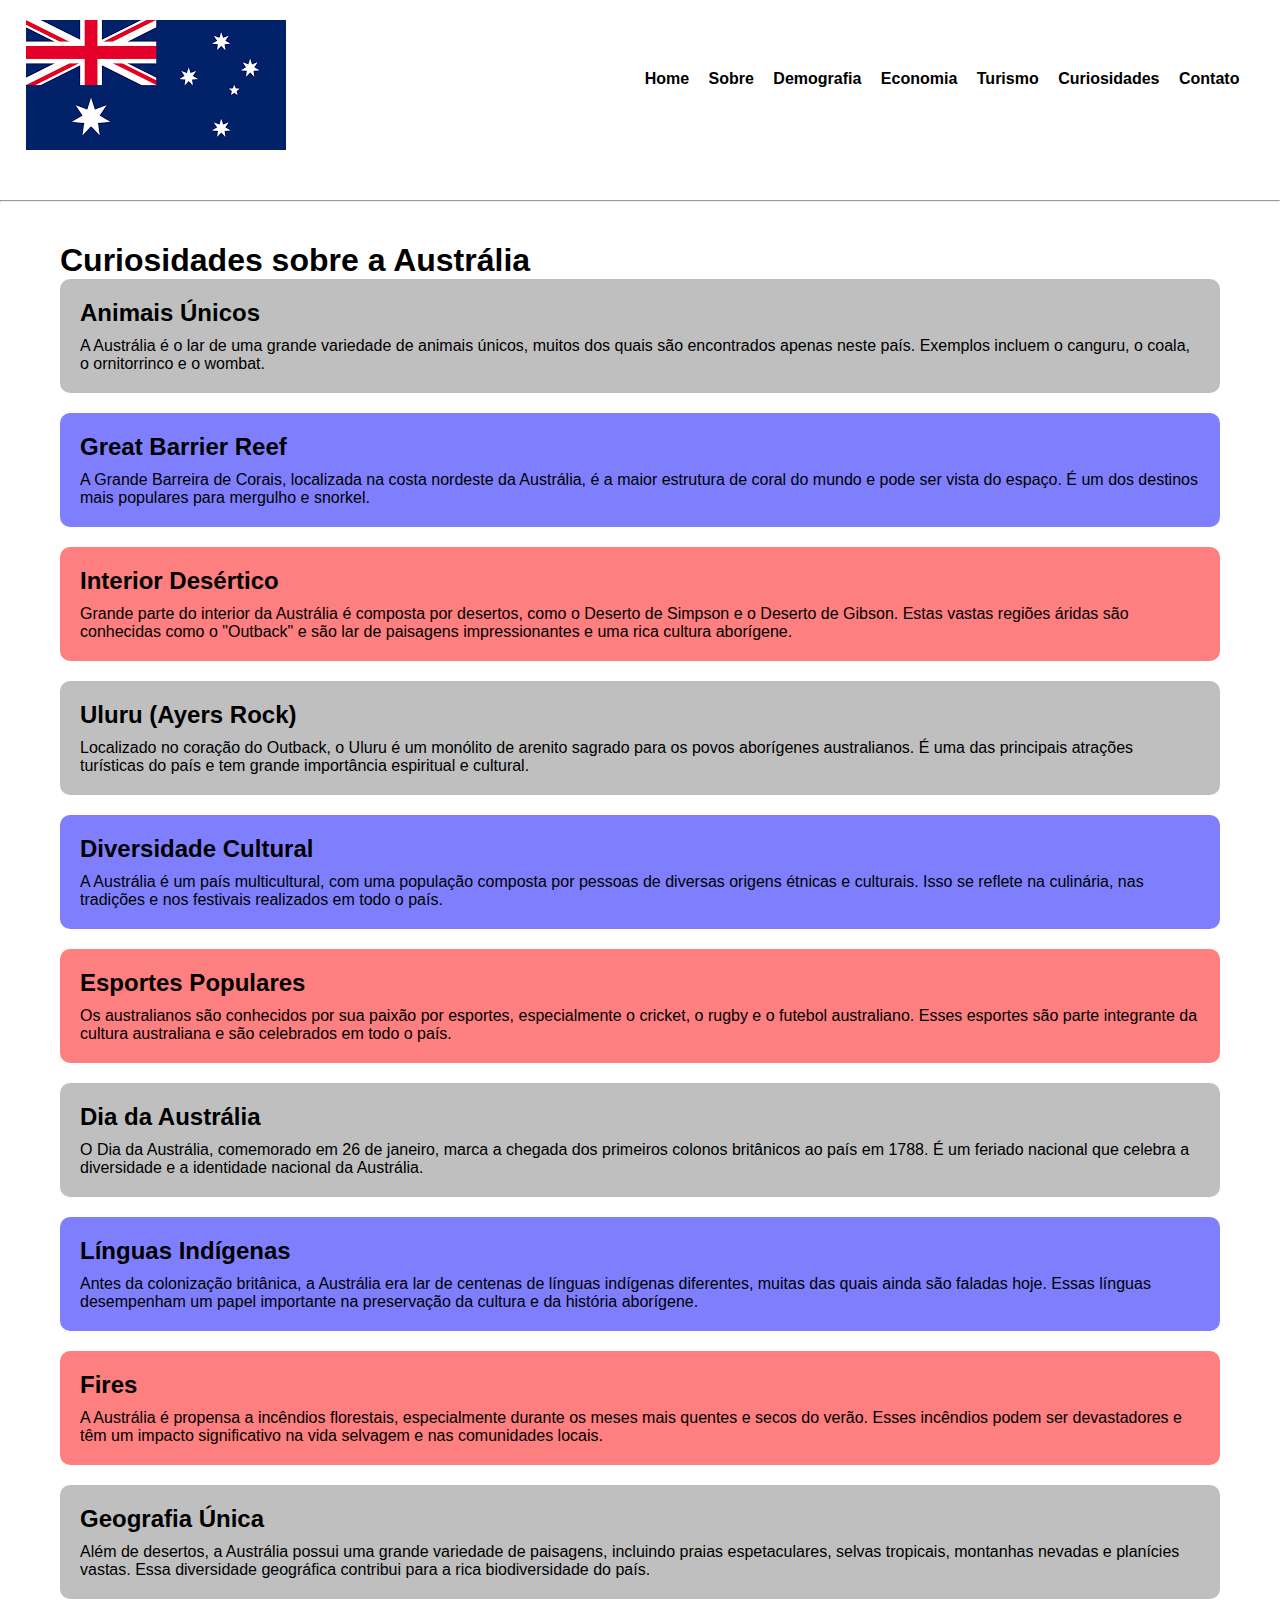
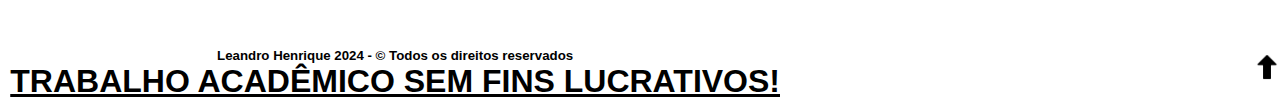
<file: curiosidades.html>
<!DOCTYPE html>
<html lang="pt">
    <head>
        <title>Turismo na Austrália</title>
        <meta charset="utf-8">
        <meta name="viewport" content="width=device-width, initial-scale=1.0">
        <meta name="keywords" content="Austrália, turismo, viagem, destinos, atrações">
        <meta name="description" content="Guia completo sobre o turismo na Austrália">
        <meta name="author" content="Leandro">
        <link rel="icon" type="image/jpg" href="img/bandeira.png">
        <link rel="stylesheet" type="text/css" href="style5.css">
    </head>
    <body>
        <header>
            <div class="header">
                <div class="logo"><img src="img/bandeira.png" alt="Bandeira da Austrália"></div>
                <div class="menu">
                    <a href="index.html">Home</a>
                    <a href="sobre.html">Sobre</a>
                    <a href="demografia.html">Demografia</a>
                    <a href="economia.html">Economia</a>
                    <a href="turismo.html">Turismo</a>
                    <a href="curiosidades.html">Curiosidades</a>
                    <a href="contato.html">Contato</a>
                </div>
            </div>
        </header>
        <hr>
        <div class="container">
            <section class="curiosidades">
                <h1>Curiosidades sobre a Austrália</h1>
                <div class="curiosidade">
                    <h2>Animais Únicos</h2>
                    <p>A Austrália é o lar de uma grande variedade de animais únicos, muitos dos quais são encontrados apenas neste país. Exemplos incluem o canguru, o coala, o ornitorrinco e o wombat.</p>
                </div>
                <div class="curiosidade1">
                    <h2>Great Barrier Reef</h2>
                    <p>A Grande Barreira de Corais, localizada na costa nordeste da Austrália, é a maior estrutura de coral do mundo e pode ser vista do espaço. É um dos destinos mais populares para mergulho e snorkel.</p>
                </div>
                <div class="curiosidade2">
                    <h2>Interior Desértico</h2>
                    <p>Grande parte do interior da Austrália é composta por desertos, como o Deserto de Simpson e o Deserto de Gibson. Estas vastas regiões áridas são conhecidas como o "Outback" e são lar de paisagens impressionantes e uma rica cultura aborígene.</p>
                </div>
                <div class="curiosidade3">
                    <h2>Uluru (Ayers Rock)</h2>
                    <p>Localizado no coração do Outback, o Uluru é um monólito de arenito sagrado para os povos aborígenes australianos. É uma das principais atrações turísticas do país e tem grande importância espiritual e cultural.</p>
                </div>
                <div class="curiosidade4">
                    <h2>Diversidade Cultural</h2>
                    <p>A Austrália é um país multicultural, com uma população composta por pessoas de diversas origens étnicas e culturais. Isso se reflete na culinária, nas tradições e nos festivais realizados em todo o país.</p>
                </div>
                <div class="curiosidade5">
                    <h2>Esportes Populares</h2>
                    <p>Os australianos são conhecidos por sua paixão por esportes, especialmente o cricket, o rugby e o futebol australiano. Esses esportes são parte integrante da cultura australiana e são celebrados em todo o país.</p>
                </div>
                <div class="curiosidade6">
                    <h2>Dia da Austrália</h2>
                    <p>O Dia da Austrália, comemorado em 26 de janeiro, marca a chegada dos primeiros colonos britânicos ao país em 1788. É um feriado nacional que celebra a diversidade e a identidade nacional da Austrália.</p>
                </div>
                <div class="curiosidade7">
                    <h2>Línguas Indígenas</h2>
                    <p>Antes da colonização britânica, a Austrália era lar de centenas de línguas indígenas diferentes, muitas das quais ainda são faladas hoje. Essas línguas desempenham um papel importante na preservação da cultura e da história aborígene.</p>
                </div>
                <div class="curiosidade8">
                    <h2>Fires</h2>
                    <p>A Austrália é propensa a incêndios florestais, especialmente durante os meses mais quentes e secos do verão. Esses incêndios podem ser devastadores e têm um impacto significativo na vida selvagem e nas comunidades locais.</p>
                </div>
                <div class="curiosidade9">
                    <h2>Geografia Única</h2>
                    <p>Além de desertos, a Austrália possui uma grande variedade de paisagens, incluindo praias espetaculares, selvas tropicais, montanhas nevadas e planícies vastas. Essa diversidade geográfica contribui para a rica biodiversidade do país.</p>
                </div>
            </section>
        </div>
        <div class="autorais">
            <center>
                <h5>Leandro Henrique 2024 - &copy; Todos os direitos reservados</h5>
                <h1><b><u>TRABALHO ACADÊMICO SEM FINS LUCRATIVOS!</u></b></h1>
            </center>
        </div>
        <div class="seta">
            <a href="#"><img src="img/seta.png" width="2%" alt="Seta"></a>
        </div>
    </body>
</html>
</file>
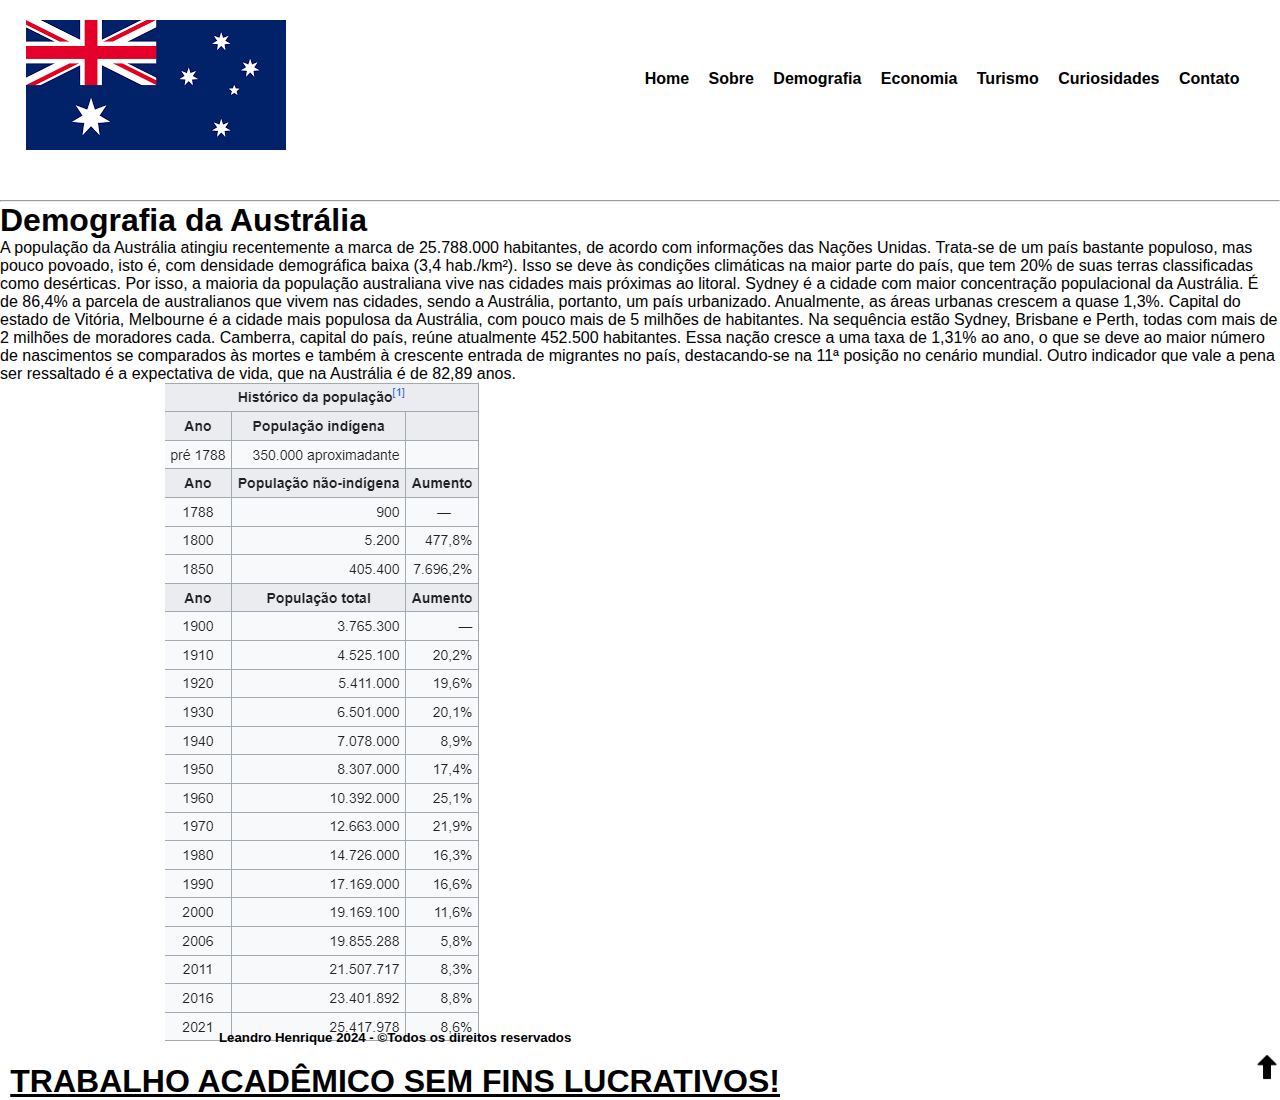
<file: demografia.html>
<!DOCTYPE html>
<html lang="pt">
    <head>
        <title>Austrália</title>
		<meta charset="utf-8">
		<meta name="viewport" content="width=device-width, initial-scale=1.0">
		<meta name="keywords" content="Austrália, país, viagem, mundo">
        <meta name="description" content="Site dedicado a Austrália">
        <meta name="author" content="Leandro">
        <meta http-equiv="refresh" content="200">
		<link rel="icon" type="image/jpg" href="img/bandeira.png">
        <link rel="stylesheet" type="text/css" href="style2.css">
    </head>
    <body>
        <header>
            <div class="header">
                <div class="logo"><img src="img/bandeira.png"></div>
                <div class="menu">
                    <a href="index.html">Home</a>
                    <a href="sobre.html">Sobre</a>
                    <a href="demografia.html">Demografia</a>
                    <a href="economia.html">Economia</a>
                    <a href="turismo.html">Turismo</a>
                    <a href="curiosidades.html">Curiosidades</a>
                    <a href="contato.html">Contato</a>
                </div>
            </div>
        </header>
        <hr>
        <div class="demografia">
            <h1><b>Demografia da Austrália</b></h1>
            <p>A população da Austrália atingiu recentemente a marca de 25.788.000 habitantes, de acordo com informações das Nações Unidas. Trata-se de um país bastante populoso, mas pouco povoado, isto é, com densidade demográfica baixa (3,4 hab./km²). Isso se deve às condições climáticas na maior parte do país, que tem 20% de suas terras classificadas como desérticas. Por isso, a maioria da população australiana vive nas cidades mais próximas ao litoral.


                Sydney é a cidade com maior concentração populacional da Austrália.
                É de 86,4% a parcela de australianos que vivem nas cidades, sendo a Austrália, portanto, um país urbanizado. Anualmente, as áreas urbanas crescem a quase 1,3%. Capital do estado de Vitória, Melbourne é a cidade mais populosa da Austrália, com pouco mais de 5 milhões de habitantes. Na sequência estão Sydney, Brisbane e Perth, todas com mais de 2 milhões de moradores cada. Camberra, capital do país, reúne atualmente 452.500 habitantes.
                
                Essa nação cresce a uma taxa de 1,31% ao ano, o que se deve ao maior número de nascimentos se comparados às mortes e também à crescente entrada de migrantes no país, destacando-se na 11ª posição no cenário mundial. Outro indicador que vale a pena ser ressaltado é a expectativa de vida, que na Austrália é de 82,89 anos.</p>
        </div>
        <div class="estatisticas">
            <img src="img/stat.png">
        </div>
        <div class="autorais">
            <center> <h5> Leandro Henrique 2024 - &copyTodos os direitos reservados</h5>
            <br>
            <h1><b><u>TRABALHO ACADÊMICO SEM FINS LUCRATIVOS!</u></b></h1>
            </center>
        </div>
        <div class="seta"> <a href="#"> <img src="img/seta.png" width="2%"></a></div>
    </body>
</html>
</file>
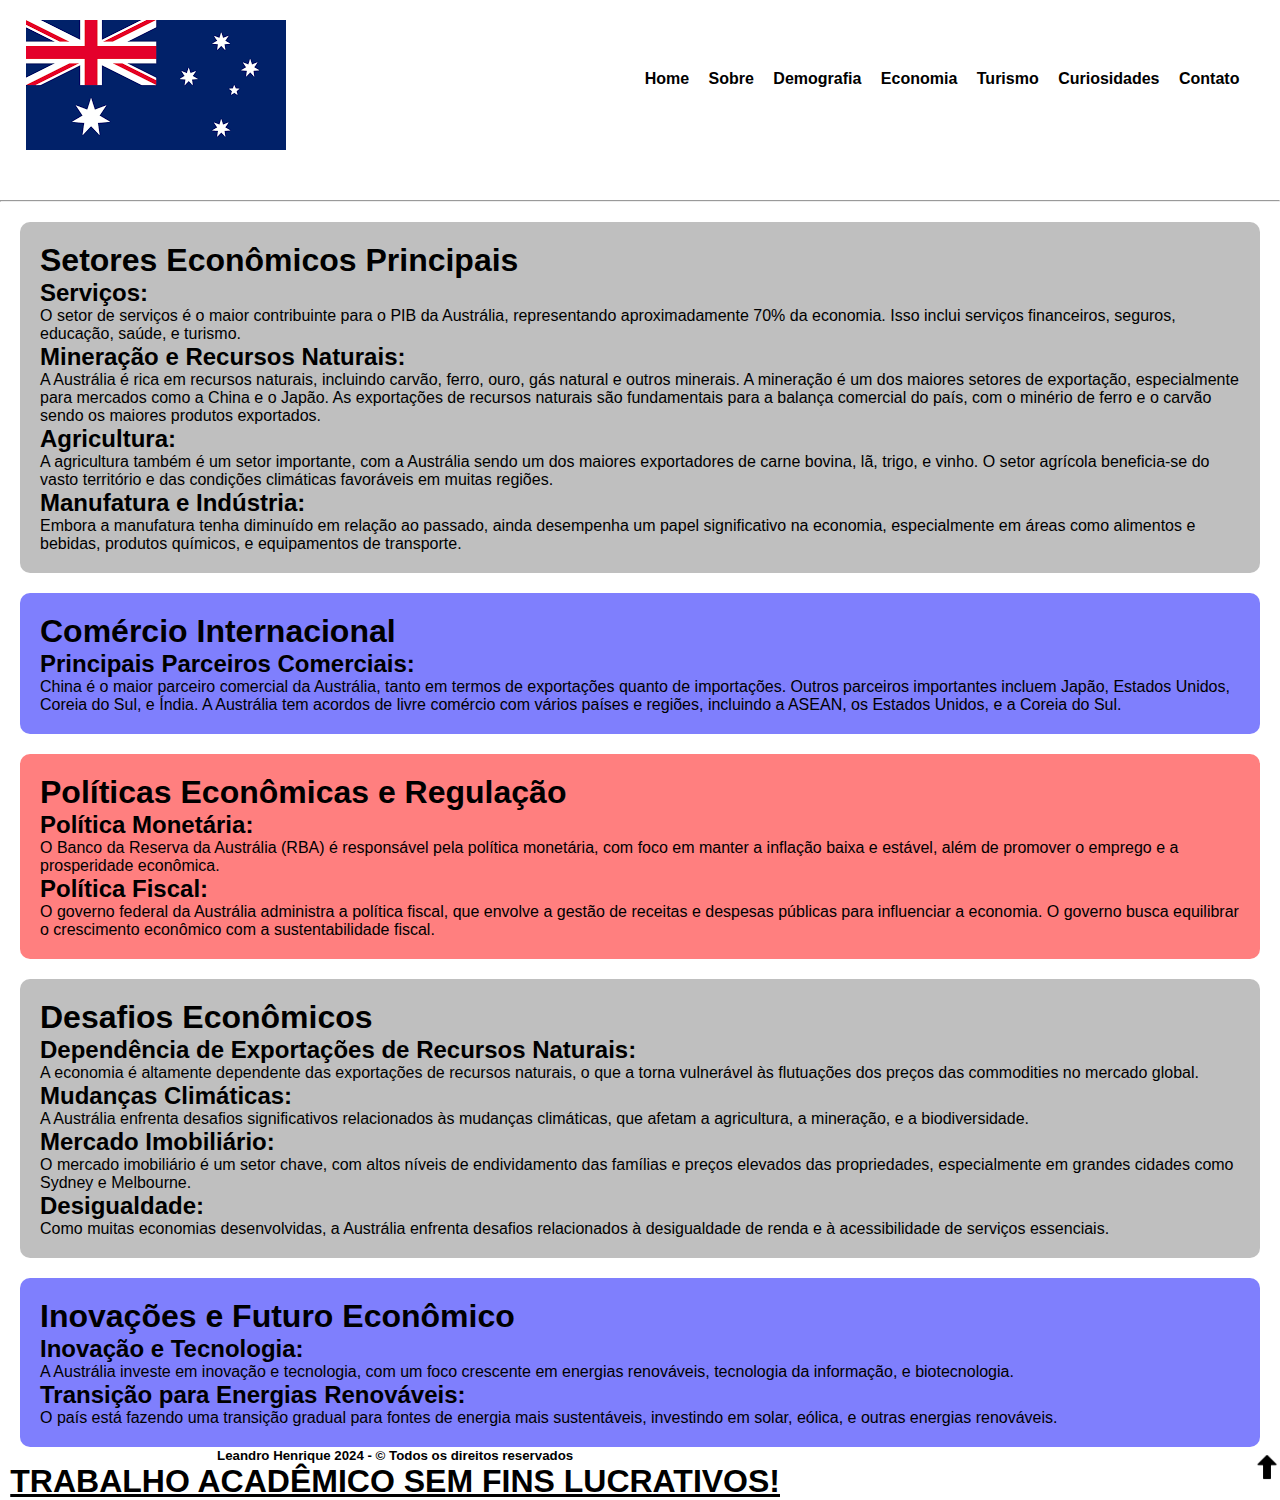
<file: economia.html>
<!DOCTYPE html>
<html lang="pt">
<head>
    <title>Austrália</title>
    <meta charset="utf-8">
    <meta name="viewport" content="width=device-width, initial-scale=1.0">
    <meta name="keywords" content="Austrália, país, viagem, mundo">
    <meta name="description" content="Site dedicado a Austrália">
    <meta name="author" content="Leandro">
    <meta http-equiv="refresh" content="200">
    <link rel="icon" type="image/jpg" href="img/bandeira.png">
    <link rel="stylesheet" type="text/css" href="style3.css">
</head>
<body>
    <header>
        <div class="header">
            <div class="logo"><img src="img/bandeira.png" alt="Logo"></div>
            <div class="menu">
                <a href="index.html">Home</a>
                <a href="sobre.html">Sobre</a>
                <a href="demografia.html">Demografia</a>
                <a href="economia.html">Economia</a>
                <a href="turismo.html">Turismo</a>
                <a href="curiosidades.html">Curiosidades</a>
                <a href="contato.html">Contato</a>
            </div>
        </div>
    </header>
    <hr>
    <div class="economia">
        <div class="sep">
            <h1>Setores Econômicos Principais</h1>
            <h2>Serviços:</h2>
            <p>O setor de serviços é o maior contribuinte para o PIB da Austrália, representando aproximadamente 70% da economia. Isso inclui serviços financeiros, seguros, educação, saúde, e turismo.</p>
            <h2>Mineração e Recursos Naturais:</h2>
            <p>A Austrália é rica em recursos naturais, incluindo carvão, ferro, ouro, gás natural e outros minerais. A mineração é um dos maiores setores de exportação, especialmente para mercados como a China e o Japão. As exportações de recursos naturais são fundamentais para a balança comercial do país, com o minério de ferro e o carvão sendo os maiores produtos exportados.</p>
            <h2>Agricultura:</h2>
            <p>A agricultura também é um setor importante, com a Austrália sendo um dos maiores exportadores de carne bovina, lã, trigo, e vinho. O setor agrícola beneficia-se do vasto território e das condições climáticas favoráveis em muitas regiões.</p>
            <h2>Manufatura e Indústria:</h2>
            <p>Embora a manufatura tenha diminuído em relação ao passado, ainda desempenha um papel significativo na economia, especialmente em áreas como alimentos e bebidas, produtos químicos, e equipamentos de transporte.</p>
        </div>
        <div class="ci">
            <h1>Comércio Internacional</h1>
            <h2>Principais Parceiros Comerciais:</h2>
            <p>China é o maior parceiro comercial da Austrália, tanto em termos de exportações quanto de importações. Outros parceiros importantes incluem Japão, Estados Unidos, Coreia do Sul, e Índia. A Austrália tem acordos de livre comércio com vários países e regiões, incluindo a ASEAN, os Estados Unidos, e a Coreia do Sul.</p>
        </div>
        <div class="per">
            <h1>Políticas Econômicas e Regulação</h1>
            <h2>Política Monetária:</h2>
            <p>O Banco da Reserva da Austrália (RBA) é responsável pela política monetária, com foco em manter a inflação baixa e estável, além de promover o emprego e a prosperidade econômica.</p>
            <h2>Política Fiscal:</h2>
            <p>O governo federal da Austrália administra a política fiscal, que envolve a gestão de receitas e despesas públicas para influenciar a economia. O governo busca equilibrar o crescimento econômico com a sustentabilidade fiscal.</p>
        </div>
        <div class="de">    
            <h1>Desafios Econômicos</h1>
            <h2>Dependência de Exportações de Recursos Naturais:</h2>
            <p>A economia é altamente dependente das exportações de recursos naturais, o que a torna vulnerável às flutuações dos preços das commodities no mercado global.</p>
            <h2>Mudanças Climáticas:</h2>
            <p>A Austrália enfrenta desafios significativos relacionados às mudanças climáticas, que afetam a agricultura, a mineração, e a biodiversidade.</p>
            <h2>Mercado Imobiliário:</h2>
            <p>O mercado imobiliário é um setor chave, com altos níveis de endividamento das famílias e preços elevados das propriedades, especialmente em grandes cidades como Sydney e Melbourne.</p>
            <h2>Desigualdade:</h2>
            <p>Como muitas economias desenvolvidas, a Austrália enfrenta desafios relacionados à desigualdade de renda e à acessibilidade de serviços essenciais.</p>
        </div>
        <div class="ife">
            <h1>Inovações e Futuro Econômico</h1>
            <h2>Inovação e Tecnologia:</h2>
            <p>A Austrália investe em inovação e tecnologia, com um foco crescente em energias renováveis, tecnologia da informação, e biotecnologia.</p>
            <h2>Transição para Energias Renováveis:</h2>
            <p>O país está fazendo uma transição gradual para fontes de energia mais sustentáveis, investindo em solar, eólica, e outras energias renováveis.</p>
        </div>
    </div>
    <div class="autorais">
        <center>
            <h5>Leandro Henrique 2024 - &copy; Todos os direitos reservados</h5>
            <h1><b><u>TRABALHO ACADÊMICO SEM FINS LUCRATIVOS!</u></b></h1>
        </center>
    </div>
    <div class="seta">
        <a href="#"><img src="img/seta.png" width="2%" alt="Seta"></a>
    </div>
    </body>
</html>
</file>
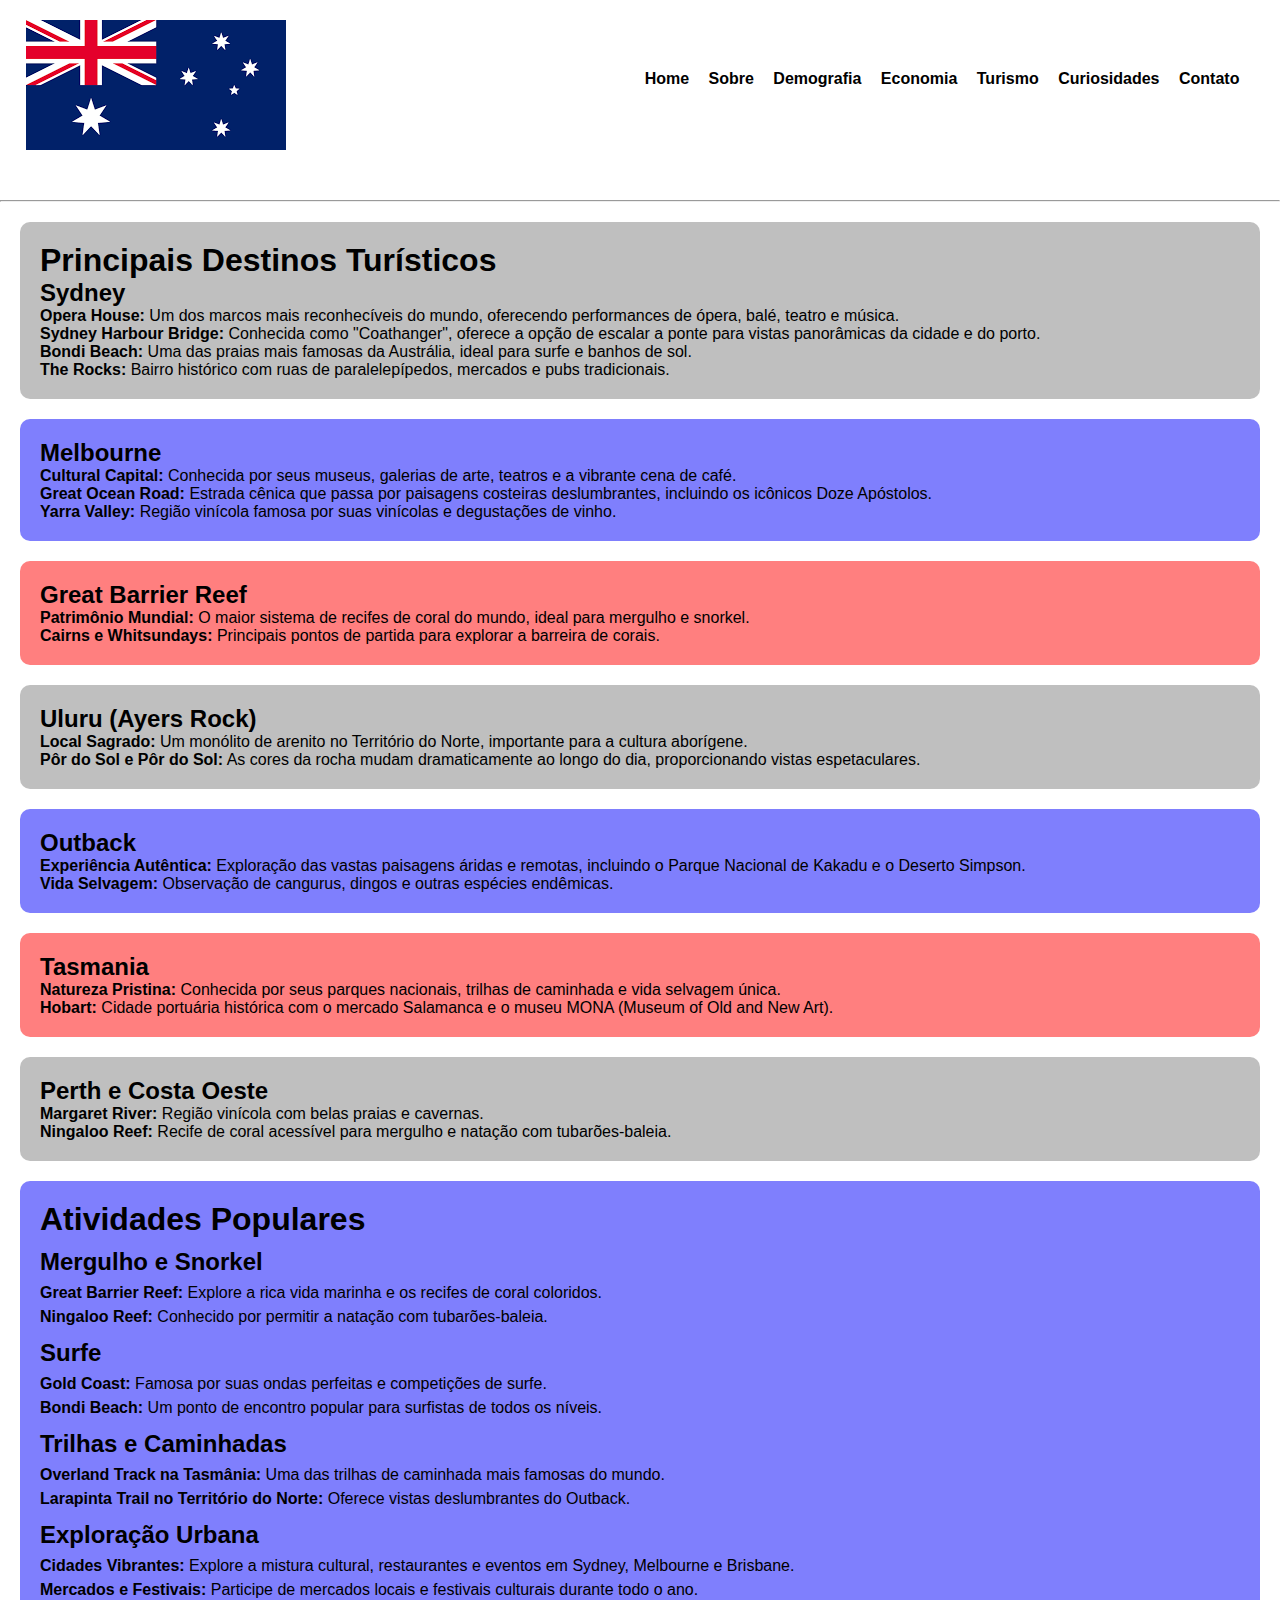
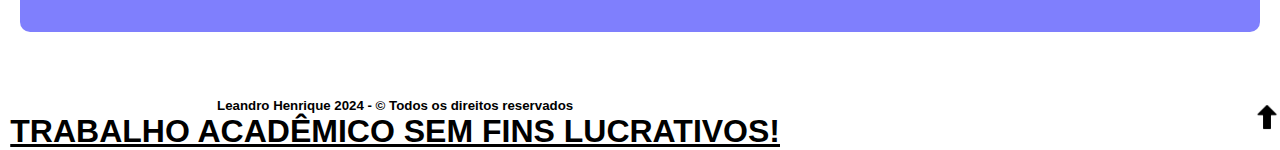
<file: turismo.html>
<!DOCTYPE html>
<html lang="pt">
    <head>
        <title>Turismo na Austrália</title>
        <meta charset="utf-8">
        <meta name="viewport" content="width=device-width, initial-scale=1.0">
        <meta name="keywords" content="Austrália, turismo, viagem, destinos, atrações">
        <meta name="description" content="Guia completo sobre o turismo na Austrália">
        <meta name="author" content="Leandro">
        <link rel="icon" type="image/jpg" href="img/bandeira.png">
        <link rel="stylesheet" type="text/css" href="style4.css">
    </head>
    <body>
        <header>
            <div class="header">
                <div class="logo"><img src="img/bandeira.png" alt="Bandeira da Austrália"></div>
                <div class="menu">
                    <a href="index.html">Home</a>
                    <a href="sobre.html">Sobre</a>
                    <a href="demografia.html">Demografia</a>
                    <a href="economia.html">Economia</a>
                    <a href="turismo.html">Turismo</a>
                    <a href="curiosidades.html">Curiosidades</a>
                    <a href="contato.html">Contato</a>
                </div>
            </div>
        </header>
        <hr>
        <div class="content">
            <div class="secao sydney">
                <h1>Principais Destinos Turísticos</h1>
                <h2>Sydney</h2>
                <p>
                    <b>Opera House:</b> Um dos marcos mais reconhecíveis do mundo, oferecendo performances de ópera, balé, teatro e música.<br>
                    <b>Sydney Harbour Bridge:</b> Conhecida como "Coathanger", oferece a opção de escalar a ponte para vistas panorâmicas da cidade e do porto.<br>
                    <b>Bondi Beach:</b> Uma das praias mais famosas da Austrália, ideal para surfe e banhos de sol.<br>
                    <b>The Rocks:</b> Bairro histórico com ruas de paralelepípedos, mercados e pubs tradicionais.
                </p>
            </div>
            <div class="secao melbourne">
                <h2>Melbourne</h2>
                <p>
                    <b>Cultural Capital:</b> Conhecida por seus museus, galerias de arte, teatros e a vibrante cena de café.<br>
                    <b>Great Ocean Road:</b> Estrada cênica que passa por paisagens costeiras deslumbrantes, incluindo os icônicos Doze Apóstolos.<br>
                    <b>Yarra Valley:</b> Região vinícola famosa por suas vinícolas e degustações de vinho.
                </p>
            </div>
            <div class="secao great-barrier-reef">
                <h2>Great Barrier Reef</h2>
                <p>
                    <b>Patrimônio Mundial:</b> O maior sistema de recifes de coral do mundo, ideal para mergulho e snorkel.<br>
                    <b>Cairns e Whitsundays:</b> Principais pontos de partida para explorar a barreira de corais.
                </p>
            </div>
            <div class="secao uluru">
                <h2>Uluru (Ayers Rock)</h2>
                <p>
                    <b>Local Sagrado:</b> Um monólito de arenito no Território do Norte, importante para a cultura aborígene.<br>
                    <b>Pôr do Sol e Pôr do Sol:</b> As cores da rocha mudam dramaticamente ao longo do dia, proporcionando vistas espetaculares.
                </p>
            </div>
            <div class="secao outback">
                <h2>Outback</h2>
                <p>
                    <b>Experiência Autêntica:</b> Exploração das vastas paisagens áridas e remotas, incluindo o Parque Nacional de Kakadu e o Deserto Simpson.<br>
                    <b>Vida Selvagem:</b> Observação de cangurus, dingos e outras espécies endêmicas.
                </p>
            </div>
            <div class="secao tasmania">
                <h2>Tasmania</h2>
                <p>
                    <b>Natureza Pristina:</b> Conhecida por seus parques nacionais, trilhas de caminhada e vida selvagem única.<br>
                    <b>Hobart:</b> Cidade portuária histórica com o mercado Salamanca e o museu MONA (Museum of Old and New Art).
                </p>
            </div>
            <div class="secao perth">
                <h2>Perth e Costa Oeste</h2>
                <p>
                    <b>Margaret River:</b> Região vinícola com belas praias e cavernas.<br>
                    <b>Ningaloo Reef:</b> Recife de coral acessível para mergulho e natação com tubarões-baleia.
                </p>
            </div>
            <div class="atividades-populares">
                <h1>Atividades Populares</h1>
                <h2>Mergulho e Snorkel</h2>
                <p>
                    <b>Great Barrier Reef:</b> Explore a rica vida marinha e os recifes de coral coloridos.<br>
                    <b>Ningaloo Reef:</b> Conhecido por permitir a natação com tubarões-baleia.
                </p>
                <h2>Surfe</h2>
                <p>
                    <b>Gold Coast:</b> Famosa por suas ondas perfeitas e competições de surfe.<br>
                    <b>Bondi Beach:</b> Um ponto de encontro popular para surfistas de todos os níveis.
                </p>
                <h2>Trilhas e Caminhadas</h2>
                <p>
                    <b>Overland Track na Tasmânia:</b> Uma das trilhas de caminhada mais famosas do mundo.<br>
                    <b>Larapinta Trail no Território do Norte:</b> Oferece vistas deslumbrantes do Outback.
                </p>
                <h2>Exploração Urbana</h2>
                <p>
                    <b>Cidades Vibrantes:</b> Explore a mistura cultural, restaurantes e eventos em Sydney, Melbourne e Brisbane.<br>
                    <b>Mercados e Festivais:</b> Participe de mercados locais e festivais culturais durante todo o ano.
                </p>
            </div>
        </div>
        <div class="autorais">
            <center>
                <h5>Leandro Henrique 2024 - &copy; Todos os direitos reservados</h5>
                <h1><b><u>TRABALHO ACADÊMICO SEM FINS LUCRATIVOS!</u></b></h1>
            </center>
        </div>
        <div class="seta">
            <a href="#"><img src="img/seta.png" width="2%" alt="Seta"></a>
        </div>
    </body>
</html>
</file>
<file: style5.css>
* {
    margin: 0;
    padding: 0;
    box-sizing: border-box;
    font-family: Verdana, Geneva, Tahoma, sans-serif;
}

body, html {
    height: 100%;
}

header {
    background-color: white;
    height: 200px;
    padding: 20px 0;
}

.header {
    display: flex;
    flex-wrap: wrap;
    max-width: 1700px;
    margin: 0 auto;
    padding: 0 2%;
}

.logo {
    width: 50%;
}

.menu {
    padding-top: 50px;
    width: 50%;
    text-align: right;
}

.menu a {
    color: black;
    text-decoration: none;
    font-weight: bold;
    margin-right: 15px;
}

.menu a:hover {
    background-image: url('img/bandeira.png');
    background-size: cover;
    color: #ffd700;
    transform: scale(1.1);
    text-shadow: 0 0 5px rgba(255, 255, 255, 0.7);
}

.container {
    max-width: 1200px;
    margin: 0 auto;
    padding: 20px;
}

.curiosidades {
    margin-top: 20px;
}

.curiosidade {
    background-color: rgba(128, 128, 128, 0.5);
    padding: 20px;
    margin-bottom: 20px;
    border-radius: 10px;
}

.curiosidade h2 {
    font-size: 1.5em;
    margin-bottom: 10px;
}

.curiosidade p {
    font-size: 1em;
}

.curiosidade1 {
    margin-top: 20px;
}

.curiosidade1 {
    background-color: rgba(0, 0, 251, 0.5);
    padding: 20px;
    margin-bottom: 20px;
    border-radius: 10px;
}

.curiosidade1 h2 {
    font-size: 1.5em;
    margin-bottom: 10px;
}

.curiosidade1 p {
    font-size: 1em;
}

.curiosidade2 {
    margin-top: 20px;
}

.curiosidade2 {
    background-color: rgba(251, 0, 0, 0.5);
    padding: 20px;
    margin-bottom: 20px;
    border-radius: 10px;
}

.curiosidade2 h2 {
    font-size: 1.5em;
    margin-bottom: 10px;
}

.curiosidade2 p {
    font-size: 1em;
}

.curiosidade3 {
    margin-top: 20px;
}

.curiosidade3 {
    background-color: rgba(128, 128, 128, 0.5);
    padding: 20px;
    margin-bottom: 20px;
    border-radius: 10px;
}

.curiosidade3 h2 {
    font-size: 1.5em;
    margin-bottom: 10px;
}

.curiosidade3 p {
    font-size: 1em;
}

.curiosidade4 {
    margin-top: 20px;
}

.curiosidade4 {
    background-color: rgba(0, 0, 251, 0.5);
    padding: 20px;
    margin-bottom: 20px;
    border-radius: 10px;
}

.curiosidade4 h2 {
    font-size: 1.5em;
    margin-bottom: 10px;
}

.curiosidade4 p {
    font-size: 1em;
}

.curiosidade5 {
    margin-top: 20px;
}

.curiosidade5 {
    background-color: rgba(251, 0, 0, 0.5);
    padding: 20px;
    margin-bottom: 20px;
    border-radius: 10px;
}

.curiosidade5 h2 {
    font-size: 1.5em;
    margin-bottom: 10px;
}

.curiosidade5 p {
    font-size: 1em;
}

.curiosidade6 {
    margin-top: 20px;
}

.curiosidade6 {
    background-color: rgba(128, 128, 128, 0.5);
    padding: 20px;
    margin-bottom: 20px;
    border-radius: 10px;
}

.curiosidade6 h2 {
    font-size: 1.5em;
    margin-bottom: 10px;
}

.curiosidade6 p {
    font-size: 1em;
}

.curiosidade7 {
    margin-top: 20px;
}

.curiosidade7 {
    background-color: rgba(0, 0, 251, 0.5);
    padding: 20px;
    margin-bottom: 20px;
    border-radius: 10px;
}

.curiosidade7 h2 {
    font-size: 1.5em;
    margin-bottom: 10px;
}

.curiosidade7 p {
    font-size: 1em;
}

.curiosidade8 {
    margin-top: 20px;
}

.curiosidade8 {
    background-color: rgba(251, 0, 0, 0.5);
    padding: 20px;
    margin-bottom: 20px;
    border-radius: 10px;
}

.curiosidade8 h2 {
    font-size: 1.5em;
    margin-bottom: 10px;
}

.curiosidade8 p {
    font-size: 1em;
}

.curiosidade9 {
    margin-top: 20px;
}

.curiosidade9 {
    background-color: rgba(128, 128, 128, 0.5);
    padding: 20px;
    margin-bottom: 20px;
    border-radius: 10px;
}

.curiosidade9 h2 {
    font-size: 1.5em;
    margin-bottom: 10px;
}

.curiosidade9 p {
    font-size: 1em;
}

.autorais {
    position:absolute;
    right:500px;
    bottom:-800px;
    margin: 20 px 0;
}

.seta img {
    position: absolute;
    right: 0px;
    bottom: -800px;
    margin: 20px 0;
}
</file>
<file: style2.css>
*{
    margin:0;
    padding:0;
    box-sizing: border-box;
    font-family: Verdana, Geneva, Tahoma, sans-serif
}

header {
    background-color: white; /* Fundo branco para o cabeçalho */
}

.header{
    display: flex;
    flex-wrap: wrap;
    max-width: 1700px;
    margin: 0 auto;
    padding: 0 2%;
}

html,body{
    height:100%;
    overflow-y: show;
    overflow-x: hidden;
}

header{
    height:200px;
    padding: 20px 0;
}

.logo{
    width:50%;
}

.menu{
    padding-top: 50px;
    width: 50%;
    text-align: right;
}

.menu a{
    color: black;
    text-decoration: none;
    font-weight: bold;
    margin-right: 15px;
}

.menu a:hover {
    background-image: url('img/bandeira.png');
    background-size: cover;
    color: #ffd700;
    transform: scale(1.1);
    text-shadow: 0 0 5px rgba(255, 255, 255, 0.7);
    font-weight: bold; /* Negrito ao passar o mouse */
}

.estatisticas img {
    position: absolute;
    right: 800px;
}

.autorais {
    position:absolute;
    right:500px;
    bottom:-200px;
    margin: 20 px 0;
}

.seta img {
    position: absolute;
    right: 0px;
    bottom: -200px;
    margin: 20px 0;
}
</file>
<file: style3.css>
* {
    margin: 0;
    padding: 0;
    box-sizing: border-box;
    font-family: Verdana, Geneva, Tahoma, sans-serif;
}

html, body {
    height: 100%;
}

header {
    background-color: white; /* Fundo branco para o cabeçalho */
    height: 200px;
    padding: 20px 0;
}

.header {
    display: flex;
    flex-wrap: wrap;
    max-width: 1700px;
    margin: 0 auto;
    padding: 0 2%;
}

.logo {
    width: 50%;
}

.menu {
    padding-top: 50px;
    width: 50%;
    text-align: right;
}

.menu a {
    color: black;
    text-decoration: none;
    font-weight: bold;
    margin-right: 15px;
}

.menu a:hover {
    background-image: url('img/bandeira.png');
    background-size: cover;
    color: #ffd700;
    transform: scale(1.1);
    text-shadow: 0 0 5px rgba(255, 255, 255, 0.7);
    font-weight: bold; 
}

.economia {
    padding: 20px; 
}

.sep, .ci, .per, .de, .ife {
    padding: 20px; 
    margin-bottom: 20px; 
    border-radius: 10px; 
}

.sep {
    background-color: rgba(128, 128, 128, 0.5); /* Cinza com opacidade de 0.5 */
}

.ci {
    background-color: rgba(0, 0, 251, 0.5);
}

.per {
    background-color: rgba(255, 0, 0, 0.5);
}

.de {
    background-color: rgba(128, 128, 128, 0.5);
}

.ife {
    background-color: rgba(0, 0, 251, 0.5);
}

.autorais {
    position:absolute;
    right:500px;
    bottom:-600px;
    margin: 20 px 0;
}

.seta img {
    position: absolute;
    right: 0px;
    bottom: -600px;
    margin: 20px 0;
}
</file>
<file: style4.css>
* {
    margin: 0;
    padding: 0;
    box-sizing: border-box;
    font-family: Verdana, Geneva, Tahoma, sans-serif;
}

html, body {
    height: 100%;
}

header {
    background-color: white; /* Fundo branco para o cabeçalho */
    height: 200px;
    padding: 20px 0;
}

.header {
    display: flex;
    flex-wrap: wrap;
    max-width: 1700px;
    margin: 0 auto;
    padding: 0 2%;
}

.logo {
    width: 50%;
}

.menu {
    padding-top: 50px;
    width: 50%;
    text-align: right;
}

.menu a {
    color: black;
    text-decoration: none;
    font-weight: bold;
    margin-right: 15px;
}

.menu a:hover {
    background-image: url('img/bandeira.png');
    background-size: cover;
    color: #ffd700;
    transform: scale(1.1);
    text-shadow: 0 0 5px rgba(255, 255, 255, 0.7);
    font-weight: bold; 
}

.content {
    padding: 20px; 
}

.secao {
    padding: 20px; 
    margin-bottom: 20px; 
    border-radius: 10px; 
}

.sydney, .melbourne, .great-barrier-reef, .uluru, .outback, .tasmania, .perth, .ativ {
    padding: 20px; 
    margin-bottom: 20px; 
    border-radius: 10px; 
}

.sydney {
    background-color: rgba(128, 128, 128, 0.5); /* Cinza com opacidade de 0.5 */
}

.melbourne {
    background-color: rgba(0, 0, 251, 0.5); 
}

.great-barrier-reef {
    background-color: rgba(255, 0, 0, 0.5); 
}

.uluru {
    background-color: rgba(128, 128, 128, 0.5);
}

.outback {
    background-color: rgba(0, 0, 251, 0.5); 
}

.tasmania {
    background-color: rgba(255, 0, 0, 0.5);
}

.perth {
    background-color: rgba(128, 128, 128, 0.5); 
}

.atividades-populares {
    padding: 20px; 
    margin-bottom: 20px; 
    border-radius: 10px; 
    background-color: rgba(0, 0, 251, 0.5); /* Azul com opacidade de 0.5 */
}

.atividades-populares h2 {
    font-size: 1.5em;
    margin-top: 10px;
    margin-bottom: 5px;
}

.atividades-populares p {
    margin-bottom: 10px;
    line-height: 1.5;
}

.autorais {
    position:absolute;
    right:500px;
    bottom:-850px;
    margin: 20 px 0;
}

.seta img {
    position: absolute;
    right: 0px;
    bottom: -850px;
    margin: 20px 0;
}
</file>
